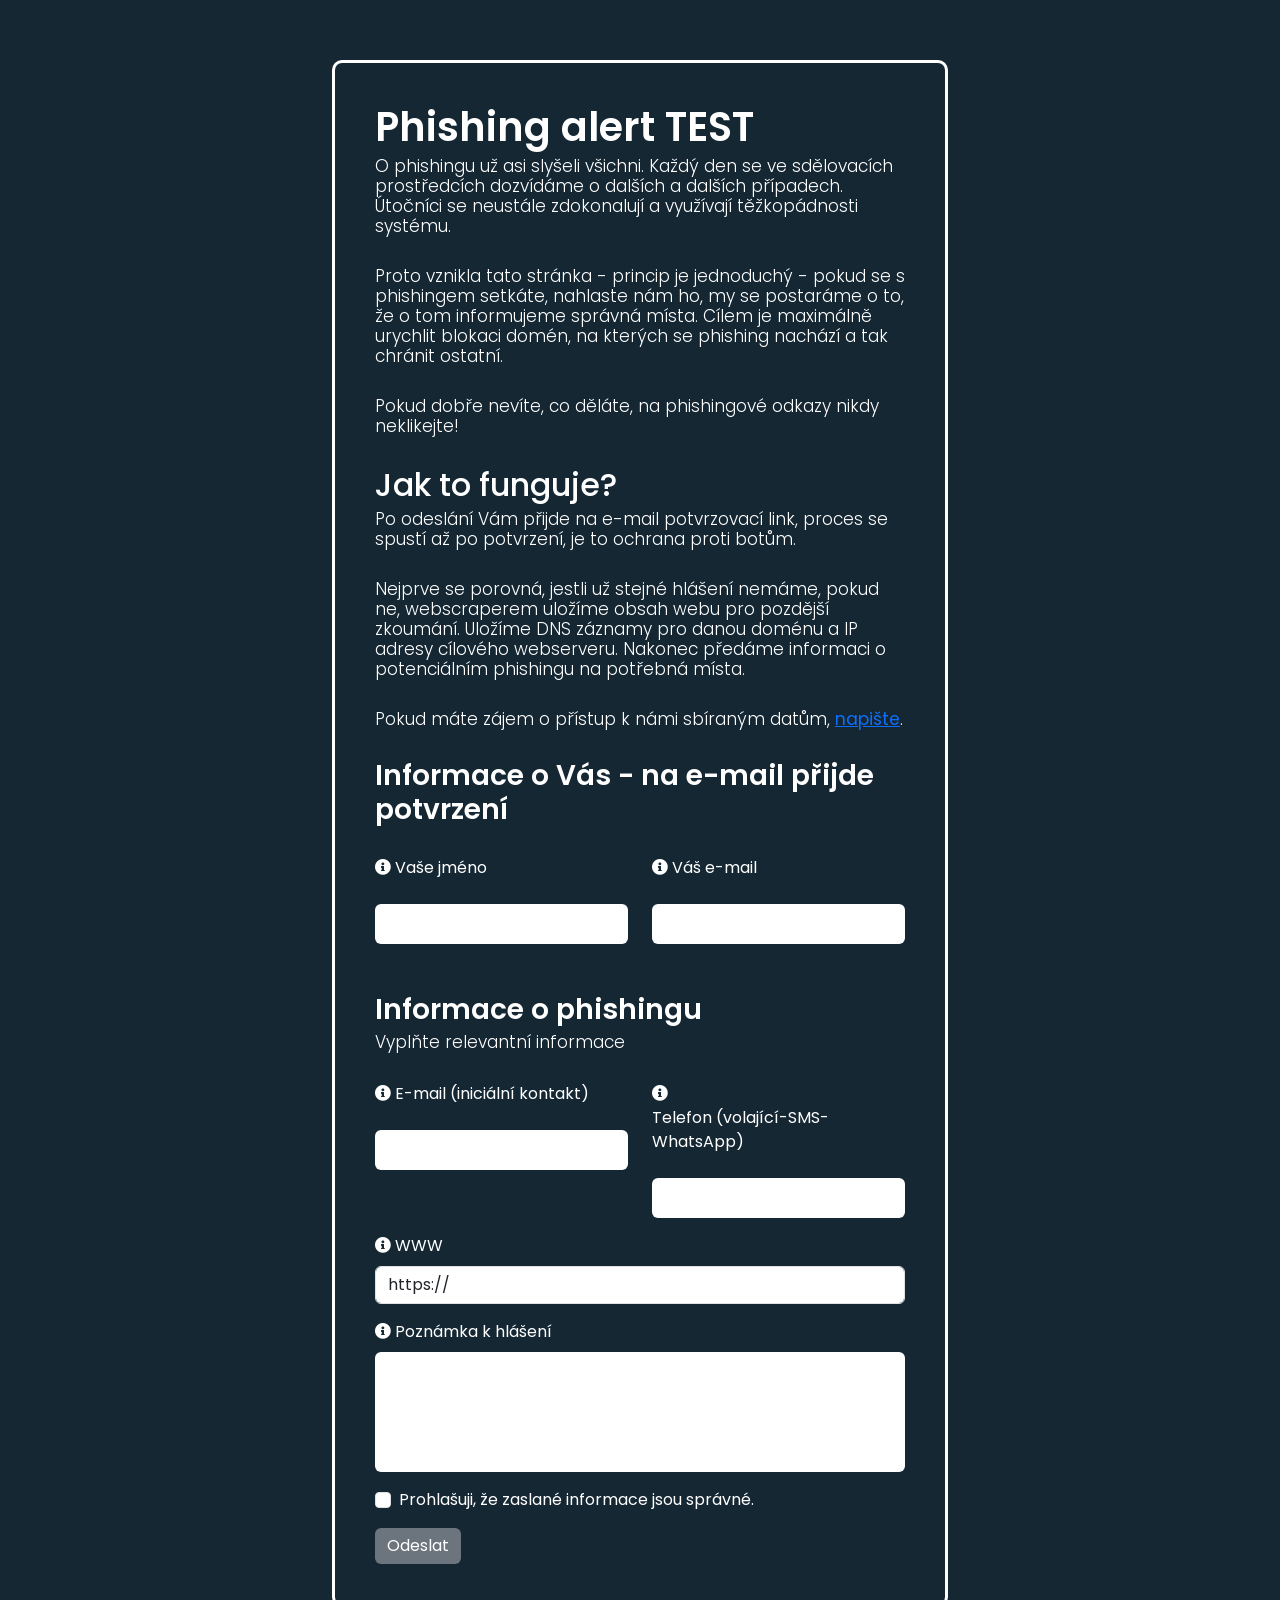
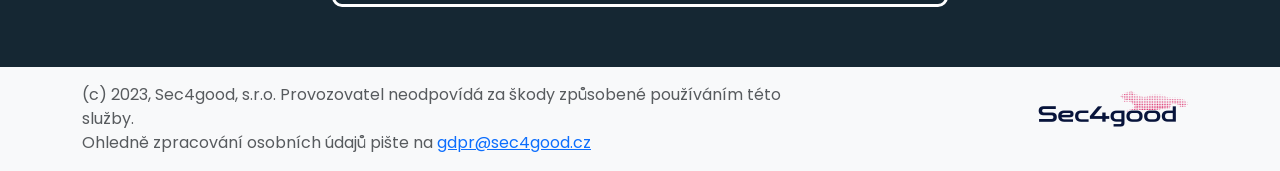
<file: core/src/main/resources/static/index.html>
<!DOCTYPE html>
<html lang="cs">
<head>
    <meta charset="UTF-8">
    <meta name="viewport" content="width=device-width, initial-scale=1.0">
    <title>Phishing alert</title>
    <link href="https://cdn.jsdelivr.net/npm/bootstrap@5.2.3/dist/css/bootstrap.min.css" rel="stylesheet"
          integrity="sha384-rbsA2VBKQhggwzxH7pPCaAqO46MgnOM80zW1RWuH61DGLwZJEdK2Kadq2F9CUG65" crossorigin="anonymous">
    <link rel="stylesheet" type="text/css"
          href="https://cdnjs.cloudflare.com/ajax/libs/font-awesome/5.15.2/css/all.min.css">
    <link rel="stylesheet" href="assets/style.css">
</head>
<body>
<div class="container">
    <div class="row">
        <div class="col-md-8 offset-md-2">
            <!-- partial:index.partial.html -->
            <div class="form-body">
                <div class="form-holder">
                    <div class="form-content">
                        <div class="form-items">
                            <h1>Phishing alert TEST</h1>
                            <p>O phishingu už asi slyšeli všichni. Každý den se ve sdělovacích prostředcích dozvídáme o
                                dalších a dalších případech. Útočníci se neustále zdokonalují a využívají těžkopádnosti
                                systému. </p>
                            <p>Proto vznikla tato stránka - princip je jednoduchý - pokud se s
                                phishingem setkáte, nahlaste nám ho, my se postaráme o to, že o tom informujeme
                                správná místa. Cílem je maximálně urychlit
                                blokaci domén, na kterých se phishing nachází a tak chránit ostatní.</p>
                            <p>Pokud dobře
                                nevíte, co děláte, na phishingové odkazy nikdy neklikejte!</p>
                            <h2>Jak to funguje?</h2>
                            <p>Po odeslání Vám přijde na e-mail potvrzovací link, proces se spustí až po potvrzení, je
                                to ochrana proti botům.</p>
                            <p>Nejprve se porovná, jestli už stejné hlášení nemáme, pokud ne, webscraperem uložíme obsah
                                webu pro pozdější zkoumání. Uložíme DNS záznamy pro danou doménu a IP adresy cílového
                                webserveru. Nakonec předáme informaci o potenciálním phishingu na potřebná místa.</p>
                            <p>Pokud máte zájem o přístup k námi sbíraným datům, <a
                                    href="mailto:marek.susicky@sec4good.cz">napište</a>.</p>
                            <form action="/submitForm" method="POST" class="requires-validation"
                                  autocomplete="false" novalidate>
                                <h3>Informace o Vás - na e-mail přijde potvrzení</h3>
                                <br>
                                <div class="row">
                                    <div class="col-md-6 mb-3">
                                        <i class="fas fa-info-circle fa-inverse" data-toggle="tooltip"
                                           data-placement="auto" data-html="true"
                                           title="Vaše jméno - nebude nikde figurovat"></i>
                                        <label for="name-author" class="form-label">Vaše jméno</label>
                                        <input type="text" class="form-control" id="name-author" name="name_author"
                                               maxlength="50" required>
                                    </div>
                                    <div class="col-md-6 mb-3">
                                        <i class="fas fa-info-circle fa-inverse" data-toggle="tooltip"
                                           data-placement="auto" data-html="true"
                                           title="Váš e-mail, na který zašleme aktivační link, bez něhož nebo napište do poznámky"></i>
                                        <label for="email-author" class="form-label">Váš e-mail</label>
                                        <input type="email" class="form-control" id="email-author" name="email_author"
                                               maxlength="100"
                                               required>
                                        <div class="help-block with-errors"></div>
                                    </div>
                                </div>
                                <hr>
                                <h3>Informace o phishingu</h3>
                                <p>Vyplňte relevantní informace</p>
                                <div class="row">
                                    <div class="col-md-6 mb-3">
                                        <i class="fas fa-info-circle fa-inverse" data-toggle="tooltip"
                                           data-placement="auto" data-html="true"
                                           title="Zadejte e-mailovou adresu, z které Vám přišel první kontakt. Pokud jich máte více, uveďte je do poznámky, nebo pošlete další hlášení "></i>
                                        <label for="email" class="form-label">E-mail (iniciální kontakt)</label>
                                        <input type="email" class="form-control" id="email" name="email" maxlength="50"
                                               onchange="toggleEmailInputBox()" autocomplete="none">
                                        <div class="help-block with-errors"></div>
                                    </div>
                                    <div class="col-md-6 mb-3">
                                        <i class="fas fa-info-circle fa-inverse" data-toggle="tooltip"
                                           data-placement="auto" data-html="true"
                                           title="Zadejte telefonní číslo, z kterého Vám píší, případně volají. Pokud máte čísel více, pošlete prosím více hlášení, nebo napište do poznámky"></i>
                                        <label for="phone" class="form-label">Telefon (volající-SMS-WhatsApp)</label>
                                        <input type="phone" class="form-control" id="phone" name="phone" maxlength="20"
                                               onchange="togglePhoneInputBox()" autocomplete="none">
                                    </div>
                                </div>
                                <div class="mb-3">
                                    <i class="fas fa-info-circle fa-inverse" data-toggle="tooltip" data-placement="auto"
                                       data-html="true" title="Zadejte celou adresu phishingového webu ve formátu http(s)://"></i>
                                    <label for="website" class="form-label">WWW</label>
                                    <input type="url" class="form-control" id="website" name="website" maxlength="80" value="https://">
                                    <div class="help-block with-errors"></div>
                                </div>
                                <!-- Phone related -->
                                <div id="phoneHiddenFields" class="hiddenField">
                                    <div class="mb-3">
                                        <i class="fas fa-info-circle fa-inverse" data-toggle="tooltip"
                                           data-placement="auto" data-html="true"
                                           title="Zadejte text SMS, pokud kontakt proběhl přes SMS."></i>
                                        <label for="sms" class="form-label">Text SMS-WhatsApp</label>
                                        <textarea class="form-control" id="sms" name="sms" rows="3"
                                                  maxlength="1000"></textarea>
                                    </div>
                                </div>
                                <!-- Phone related end-->
                                <!-- E-mail related -->
                                <div id="emailHiddenFields" class="hiddenField">
                                    <div class="mb-3">
                                        <i class="fas fa-info-circle fa-inverse" data-toggle="tooltip"
                                           data-placement="auto" data-html="true"
                                           title="Prosím, sem nakopírujte hlavičku e-mailu. Pokud nevíte, jak je získat, nevadí."></i>
                                        <label for="email-header" class="form-label">Hlavička e-mailu</label>
                                        <textarea class="form-control" id="email-header" name="email_header"
                                                  rows="6" maxlength="4000"></textarea>
                                    </div>
                                    <div class="mb-3">
                                        <i class="fas fa-info-circle fa-inverse" data-toggle="tooltip"
                                           data-placement="auto" data-html="true"
                                           title="Text phishingového emailu."></i>
                                        <label for="email-text" class="form-label">Text e-mailu</label>
                                        <textarea class="form-control" id="email-text" name="email_text"
                                                  rows="6"></textarea>
                                    </div>
                                </div>
                                <!-- E-mail related end -->
                                <div class="mb-3">
                                    <i class="fas fa-info-circle fa-inverse" data-toggle="tooltip" data-placement="auto"
                                       data-html="true"
                                       title="Místo pro jakékoliv dodatečné informace, co se jinam nehodí."></i>
                                    <label for="note-text" class="form-label">Poznámka k hlášení</label>
                                    <textarea class="form-control" id="note-text" name="note_text" rows="6"></textarea>
                                </div>
                                <div class="mb-3 form-check">
                                    <input class="form-check-input" type="checkbox" value="" id="flexCheckDefault"
                                           required>
                                    <label class="form-check-label" for="flexCheckDefault">
                                        Prohlašuji, že zaslané informace jsou správné.
                                    </label>
                                </div>
                                <button id="submit" type="submit" class="btn btn-primary">Odeslat</button>
                            </form>
                        </div>
                    </div>
                </div>
            </div>
        </div>
    </div>
</div>
<footer class="bg-light py-3">
    <div class="container">
        <div class="row">
            <div class="col-lg-8 mb-1 mb-lg-0 text-muted">
                (c) 2023, Sec4good, s.r.o. Provozovatel neodpovídá za škody způsobené používáním této služby. <br/>Ohledně
                zpracování osobních údajů pište na <a href="mailto:gdpr@sec4good.cz">gdpr@sec4good.cz</a>
            </div>
            <div class="col-lg-4 text-lg-end">
                <a href="https://sec4good.cz/?utm_source=phishingalert.cz" target="_blank"><img
                        src="assets/sec4good_mungo_logo_tmave_small.png" alt="Sec4good logo"></a>
            </div>
        </div>
    </div>
</footer>
<script src="https://code.jquery.com/jquery-3.6.4.min.js"></script>
<script src="https://cdn.jsdelivr.net/npm/bootstrap@5.2.3/dist/js/bootstrap.bundle.min.js"
        integrity="sha384-kenU1KFdBIe4zVF0s0G1M5b4hcpxyD9F7jL+jjXkk+Q2h455rYXK/7HAuoJl+0I4"
        crossorigin="anonymous"></script>
<!-- partial -->
<script src="assets/script.js"></script>
</body>
</html>
</file>
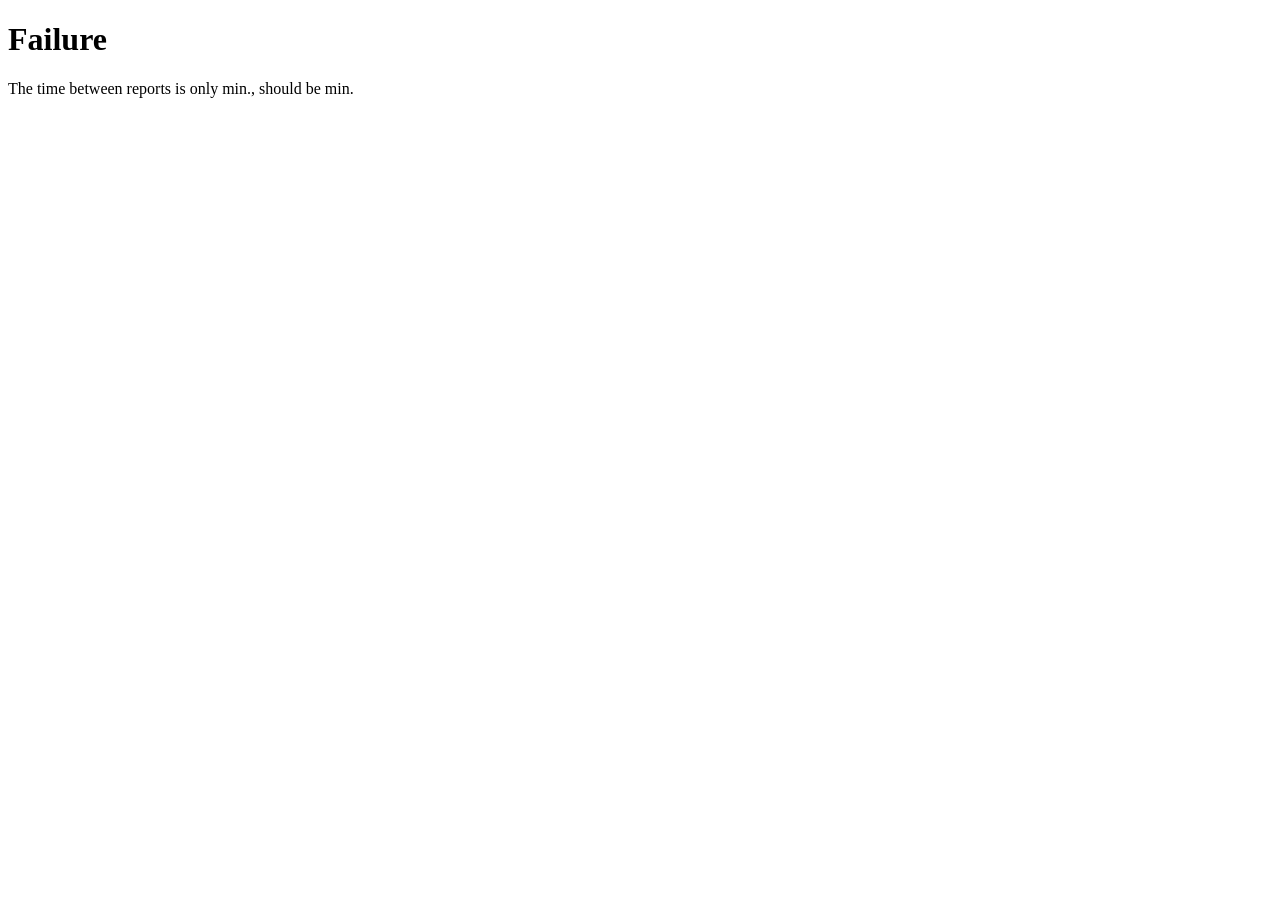
<file: core/src/main/resources/templates/failure.html>
<!DOCTYPE html>
<html lang="en" xmlns:th="http://www.thymeleaf.org">
<head>
    <meta charset="UTF-8">
    <meta name="viewport" content="width=device-width, initial-scale=1">
    <title>Failure</title>
</head>
<body>
<h1>Failure</h1>
<p>The time between reports is only <span th:text="${timeDiff}"></span> min., should be <span th:text="${minTimeDiff}"></span> min.</p>
</body>
</html>
</file>
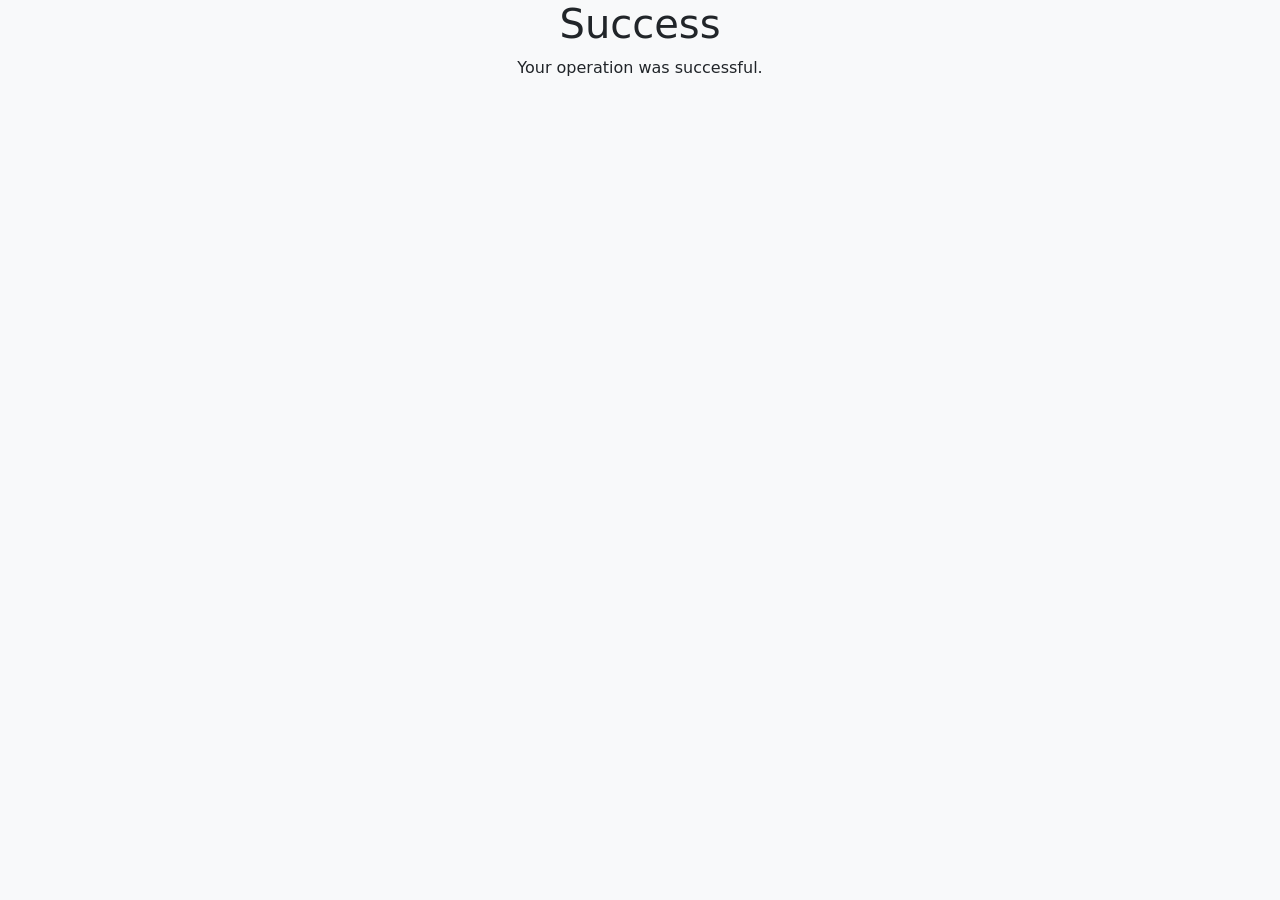
<file: core/src/main/resources/templates/success.html>
<!DOCTYPE html>
<html lang="en" xmlns="http://www.w3.org/1999/html">
<head>
    <meta charset="UTF-8">
    <meta name="viewport" content="width=device-width, initial-scale=1">
    <title>Success</title>
    <link href="https://cdn.jsdelivr.net/npm/bootstrap@5.3.3/dist/css/bootstrap.min.css" rel="stylesheet" integrity="sha384-QWTKZyjpPEjISv5WaRU9OFeRpok6YctnYmDr5pNlyT2bRjXh0JMhjY6hW+ALEwIH" crossorigin="anonymous">
</head>
<body class="bg-light">
<div class="container text-center">
    <h1>Success</h1>
    <p>Your operation was successful.</p>
</div>
<script src="https://cdn.jsdelivr.net/npm/bootstrap@5.3.3/dist/js/bootstrap.bundle.min.js" integrity="sha384-YvpcrYf0tY3lHB60NNkmXc5s9fDVZLESaAA55NDzOxhy9GkcIdslK1eN7N6jIeHz" crossorigin="anonymous"></script>
</body>
</html>
</file>
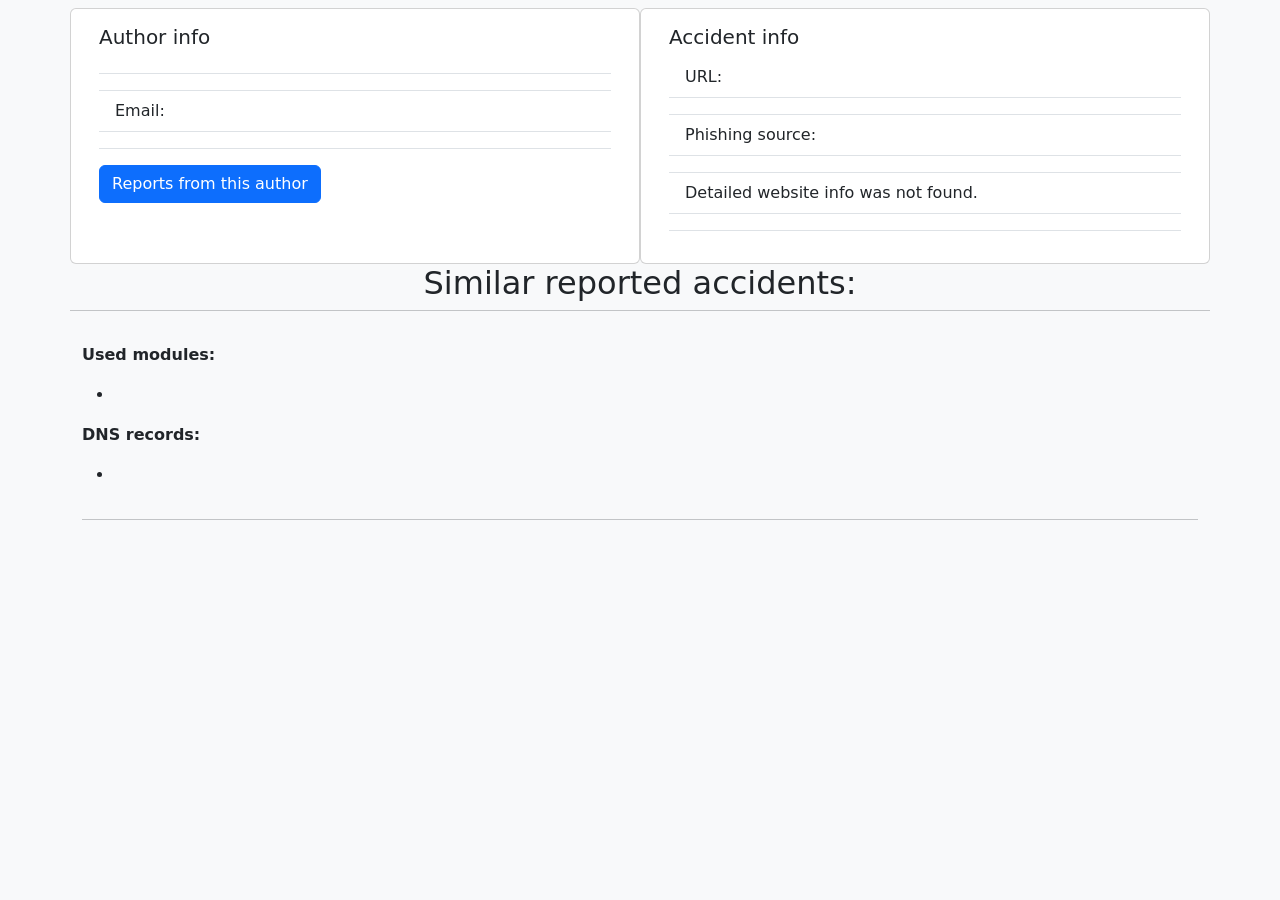
<file: core/src/main/resources/templates/admin/stats.html>
<!doctype html>
<html lang="en" xmlns:th="http://www.thymeleaf.org" xmlns="http://www.w3.org/1999/html">
<head>
    <meta charset="UTF-8">
    <meta name="viewport" content="width=device-width, initial-scale=1">
    <title>Website statistics</title>
    <link href="https://cdn.jsdelivr.net/npm/bootstrap@5.3.3/dist/css/bootstrap.min.css" rel="stylesheet" integrity="sha384-QWTKZyjpPEjISv5WaRU9OFeRpok6YctnYmDr5pNlyT2bRjXh0JMhjY6hW+ALEwIH" crossorigin="anonymous">
</head>
<body class="bg-light">
<div class="container">
    <h1 class="text-center" th:text="'Statistics for accident with ID: ' + ${accident.id}"></h1>
    <div class="row">
        <div class="card col-sm">
            <div class="card-body">
                <h5 class="card-title">Author info</h5>
                <ul class="list-group list-group-flush">
                    <li class="list-group-item" th:text="'Name: ' + ${author.name}"></li>
                    <li class="list-group-item" th:text="'ID: ' + ${author.id}"></li>
                    <li class="list-group-item">Email: <a th:href="'mailto:' + ${author.email}" th:text="${author.email}"></a></li>
                    <li class="list-group-item" th:text="'User agent: ' + ${author.userAgent}"></li>
                    <li class="list-group-item" th:text="'IP: ' + ${author.ipAddress}"></li>
                </ul>
                <a class="btn btn-primary" th:href="@{/admin/stats/user/{email}(email=${author.email})}">Reports from this author</a>
            </div>
        </div>
        <div class="card col-sm">
            <div class="card-body">
                <h5 class="card-title">Accident info</h5>
                <ul class="list-group list-group-flush">
                    <li class="list-group-item">URL: <a th:href="@{${accident.url}}" th:text="${accident.url}"></a></li>
                    <li class="list-group-item" th:text="'Delivered at: ' + ${#temporals.format(accident.sentDate, 'dd.MM.yyyy HH:mm:ss')}"></li>
                    <li class="list-group-item">Phishing source: <a th:href="'mailto:' + ${accident.sourceEmail}" th:text="${accident.sourceEmail}"></a></li>
                    <li class="list-group-item" th:text="'Note: ' + ${accident.noteText}"></li>
                    <li class="list-group-item" th:if="${website == null}">Detailed website info was not found.</li>
                    <li class="list-group-item" th:unless="${website == null}" th:text="'Domain holder: ' + ${website.domainHolder}">
                    <li class="list-group-item" th:unless="${website == null}" th:text="'Domain registered at: ' + ${website.domainRegistrar}">
                </ul>
            </div>
        </div>
    </div>

    <div class="row">
        <h2 class="text-center">Similar reported accidents:</h2>
        <hr/>
        <div th:each="similarAccident: ${similarAccidents}">
            <div class="item">
                <div class="row">
                    <p class="col fw-bold" th:text="'Accident ID: ' + ${similarAccident.key.id}"></p>
                    <p class="col fw-bold" th:text="${similarAccident.key.url}"></p>
                    <p class="col fw-bold" th:text="${#temporals.format(similarAccident.key.sentDate, 'dd.MM.yyyy HH:mm:ss')}"></p>
                    <div class="container">
                        <p class ="fw-bold">Used modules:</p>
                        <ul th:each="module: ${similarAccident.value}">
                            <li th:attr="class=${usedModules.contains(module)} ? 'text-success' : '' "
                                th:text="${module.name} + ', version: ' + ${module.version}"></li>
                        </ul>
                        <p class="fw-bold">DNS records:</p>
                        <ul th:each="dnsRecord: ${repositoryService.readDnsRecordsByWebsiteId(similarAccident.key.websiteId)}">
                            <li th:attr="class=${dnsRecordNames.contains(dnsRecord.name)} ? 'text-success' : '' "
                                th:text="${dnsRecord.name} + ', ' + ${dnsRecord.ipAddress}"></li>
                        </ul>
                    </div>
                </div>
            </div>
            <hr/>
        </div>
    </div>

</div>
<script src="https://cdn.jsdelivr.net/npm/bootstrap@5.3.3/dist/js/bootstrap.bundle.min.js" integrity="sha384-YvpcrYf0tY3lHB60NNkmXc5s9fDVZLESaAA55NDzOxhy9GkcIdslK1eN7N6jIeHz" crossorigin="anonymous"></script>
</body>
</html>
</file>
<file: core/src/main/resources/static/assets/style.css>
@import url('https://fonts.googleapis.com/css2?family=Poppins:wght@300;400;500;700;900&display=swap');

*, body {
    font-family: 'Poppins', sans-serif;
    font-weight: 400;
    -webkit-font-smoothing: antialiased;
    text-rendering: optimizeLegibility;
    -moz-osx-font-smoothing: grayscale;
}

html, body {
    height: 100%;
    background-color: #152733;
}

h1 {
    color: #fff;
    text-align: left;
    font-weight: 600;
    margin-bottom: 5px;
}

h2 {
    color: #fff;
    text-align: left;    
    margin-bottom: 5px;
}


.form-holder {
      display: flex;
      flex-direction: column;
      justify-content: center;
      align-items: center;
      text-align: center;
      min-height: 100vh;
}

.form-holder .form-content {
    position: relative;	
    text-align: center;
    display: -webkit-box;
    display: -moz-box;
    display: -ms-flexbox;
    display: -webkit-flex;
    display: flex;
    -webkit-justify-content: center;
    justify-content: center;
    -webkit-align-items: center;
    align-items: center;
    padding: 60px;
}

.form-content .form-items {
    border: 3px solid #fff;
    padding: 40px;
    display: inline-block;
    width: 100%;
    min-width: 340px;	
    -webkit-border-radius: 10px;
    -moz-border-radius: 10px;
    border-radius: 10px;
    text-align: left;
    -webkit-transition: all 0.4s ease;
    transition: all 0.4s ease;
}

.form-content h3 {
    color: #fff;
    text-align: left;
    font-size: 28px;
    font-weight: 600;
    margin-bottom: 5px;
}

.form-content h3.form-title {
    margin-bottom: 30px;
}

.form-content p {
    color: #fff;
    text-align: left;
    font-size: 17px;
    font-weight: 300;
    line-height: 20px;
    margin-bottom: 30px;
}


.form-content label, .was-validated .form-check-input:invalid~.form-check-label, .was-validated .form-check-input:valid~.form-check-label{
    color: #fff;
}

.form-content input[type=text], .form-content input[type=password], .form-content input[type=phone], .form-content input[type=email], .form-content select {
    width: 100%;
    padding: 9px 20px;
    text-align: left;
    border: 0;
    outline: 0;
    border-radius: 6px;
    background-color: #fff;
    font-size: 15px;
    font-weight: 300;
    color: #8D8D8D;
    -webkit-transition: all 0.3s ease;
    transition: all 0.3s ease;
    margin-top: 16px;
}


.btn-primary{
    background-color: #6C757D;
    outline: none;
    border: 0px;
     box-shadow: none;
}

.btn-primary:hover, .btn-primary:focus, .btn-primary:active{
    background-color: #495056;
    outline: none !important;
    border: none !important;
     box-shadow: none;
}

.form-content textarea {
    position: static !important;
    width: 100%;
    padding: 8px 20px;
    border-radius: 6px;
    text-align: left;
    background-color: #fff;
    border: 0;
    font-size: 15px;
    font-weight: 300;
    color: #8D8D8D;
    outline: none;
    resize: none;
    height: 120px;
    -webkit-transition: none;
    transition: none;
    margin-bottom: 14px;
}

.form-content textarea:hover, .form-content textarea:focus {
    border: 0;
    background-color: #ebeff8;
    color: #8D8D8D;
}

.mv-up{
    margin-top: -9px !important;
    margin-bottom: 8px !important;
}

.invalid-feedback{
    color: #ff606e;
}

.valid-feedback{
   color: #2acc80;
}

.hiddenField {
    opacity: 0;
    height: 0;
    overflow: hidden;
    transition: opacity 0.7s ease, height 0.7s ease;
}

.hiddenField.show {
    opacity: 1;
    height: auto;
}

.with-errors{
    color: #d80650;
}

label.required:after {
    content: " *";
    color: red;
}
</file>
